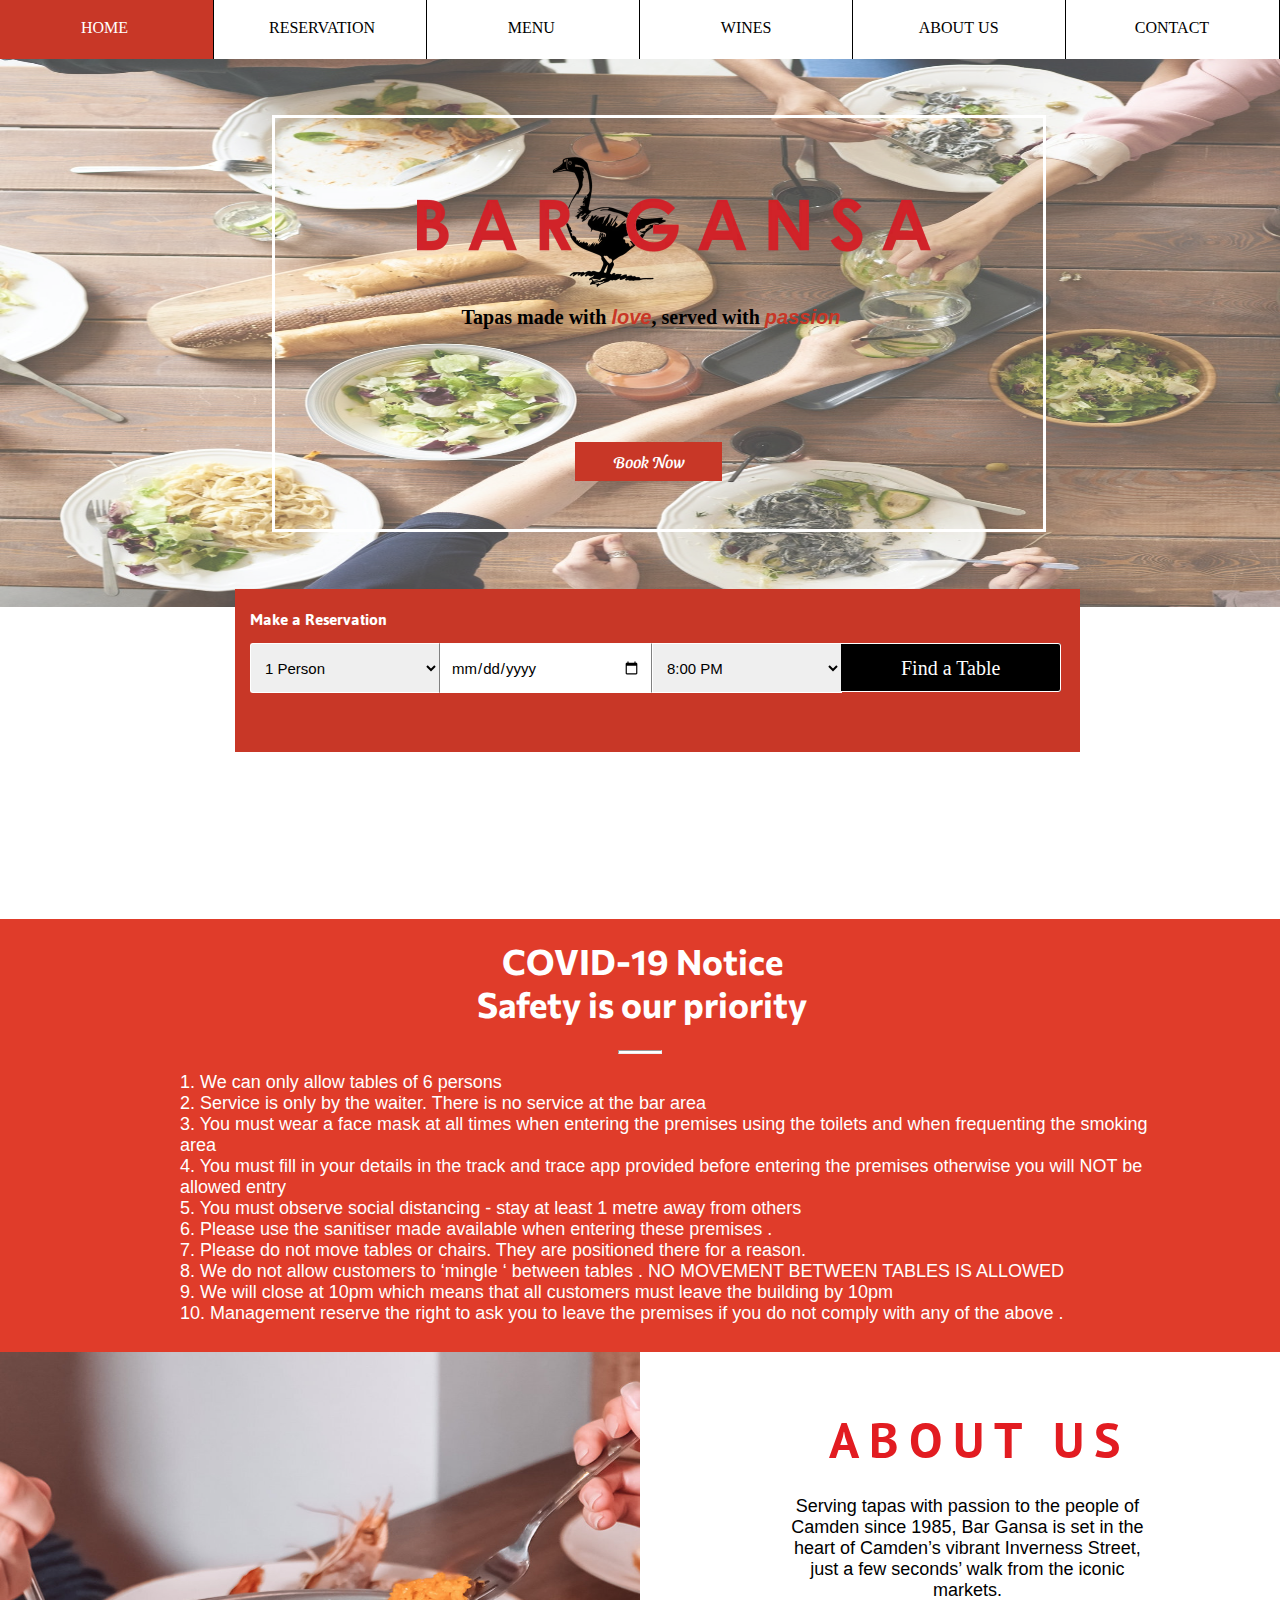
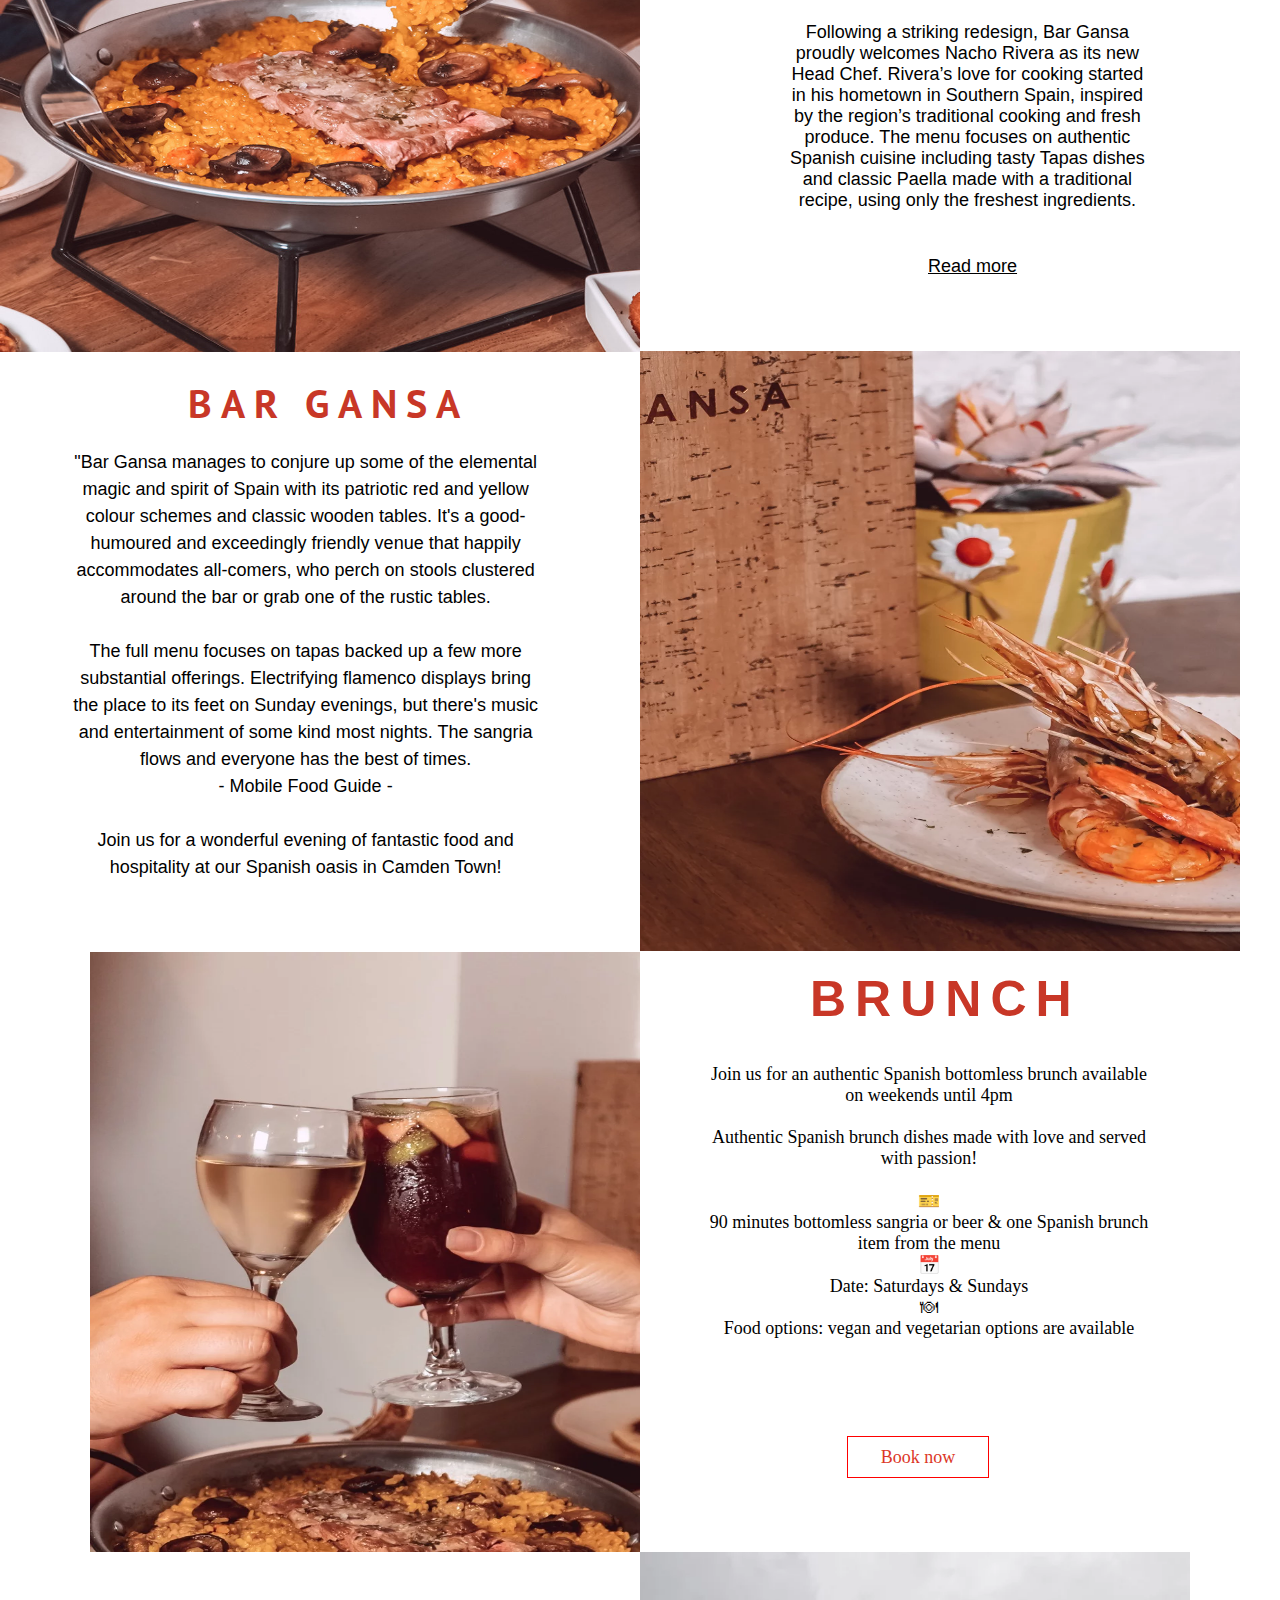
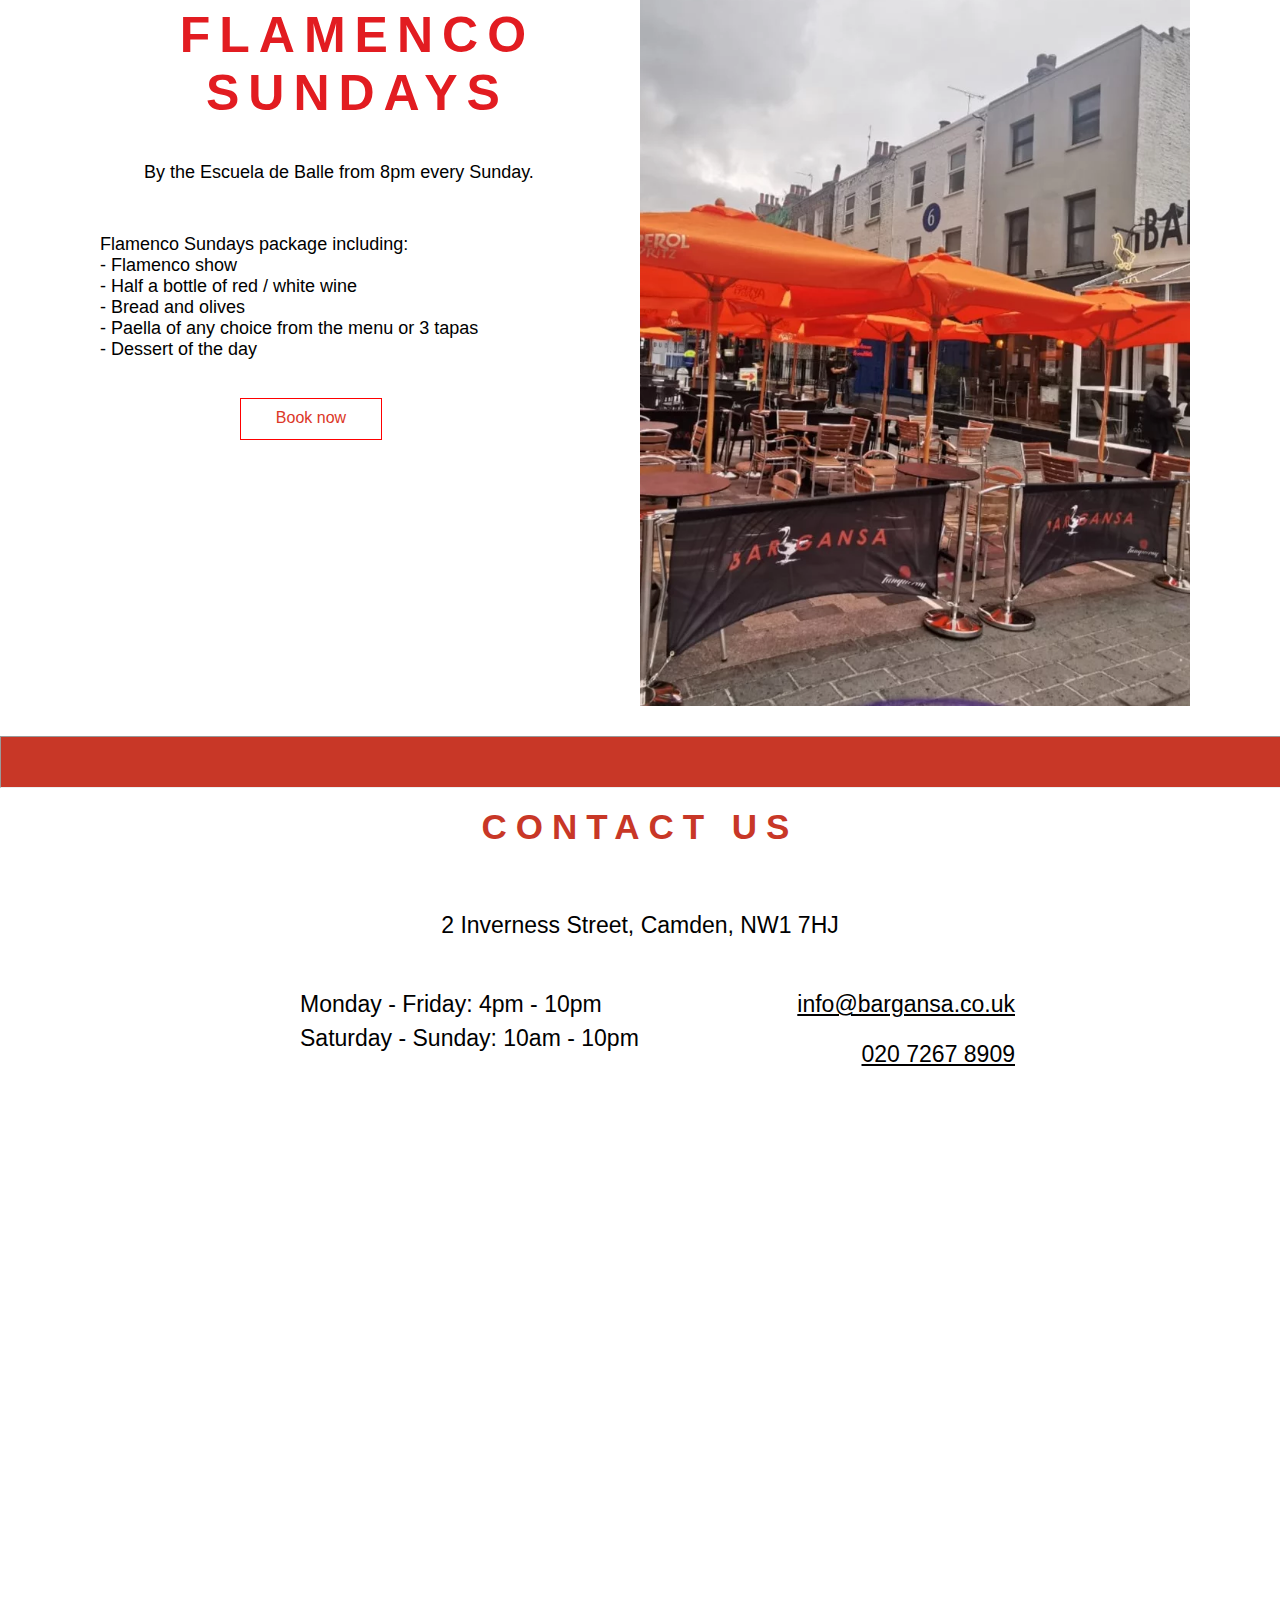
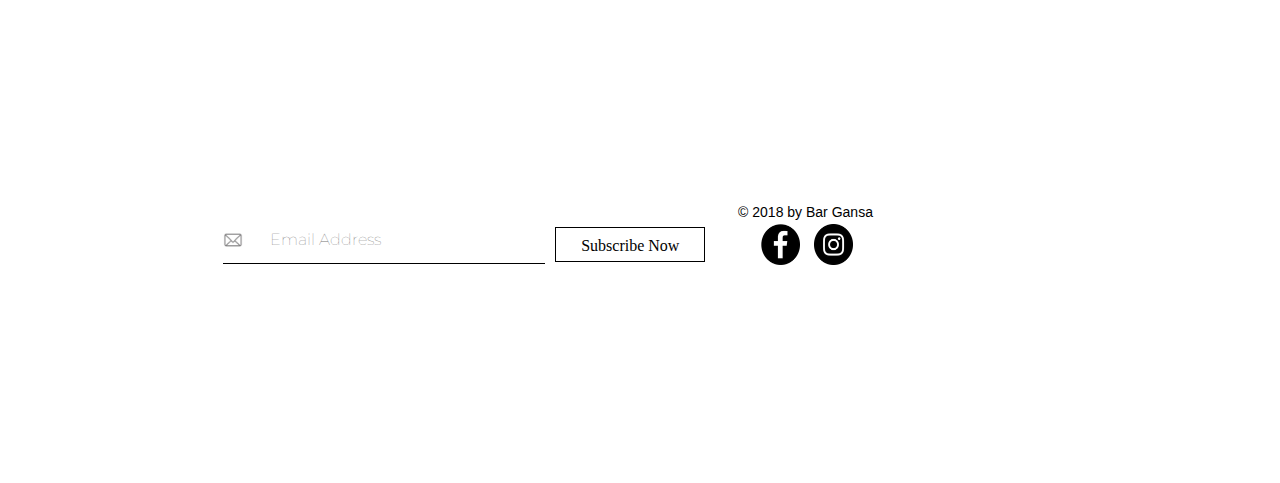
<file: index.html>
<!DOCTYPE html>
<html lang="en">
  <head>
    <meta charset="UTF-8" />
    <meta name="viewport" content="width=device-width, initial-scale=1.0" />
    <title>Bar Gansa | Tapas | Live Music | Flamenco | Camden Town</title>
    <link rel="stylesheet" href="/Resources/CSS/main.css" />
  </head>

  <body>
    <header>
      <div class="ham-background"></div>

      <div class="ham" id="ham">
        <!-- Line for hamburger icon. The other 2 lines will be created using ::before and ::after -->
        <div class="hide-desktop show-mobile ham1" id="ham1"></div>
      </div>

      <nav>
        <ul class="ul-mobile" id="ul">
          <li><a class="home hide-mobile" id="home" href="#">HOME</a></li>
          <li><a class="reservation" href="#reservation">RESERVATION</a></li>
          <li>
            <a class="menu" href="http://127.0.0.1:5500/menu.html">MENU</a>
          </li>
          <li>
            <a class="wines" href="http://127.0.0.1:5500/wines.html">WINES</a>
          </li>
          <li>
            <a class="about-us-top-menu" href="./about_us.html"
              >ABOUT<span class="us">US</span></a
            >
          </li>
          <li><a class="contact-li" href="#contact">CONTACT</a></li>
        </ul>
      </nav>

      <div class="border-text">
        <img
          class="show-mobile top-image"
          src="/Resources/Images/BG_Mobile.jpg"
          alt="Bar Gansa Restauran"
        />
        <div class="photo-text">
          <img
            class="bar-gansa-photo"
            src="/Resources/Images/bar_gansa.webp"
            alt="Bar Gansa Logo"
          />
          <p class="photo-p1">
            Tapas made with <em class="love">love</em>, served with
            <em class="passion">passion</em>
          </p>
          <a class="book-now" id="reservation" href="#reservation">Book Now</a>
          <!--The id="reservation" is added here to link the 'reservation' to the form.-->
        </div>
      </div>
    </header>

    <div class="overlay hide-mobile"></div>

    <main>
      <form action="./example.html" method="post">
        <div class="form-grid">
          <p class="form-title">Make a Reservation</p>
          <select
            class="dropbox person"
            id="reservation-box"
            name="Reservation"
          >
            <option value="1-person">1 Person</option>
            <option value="2-people">2 people</option>
            <option value="3-people">3 people</option>
            <option value="4-people">4 people</option>
            <option value="5-people">5 people</option>
            <option value="6-people">6 people</option>
            <option value="7-people">7 people</option>
            <option value="8-people">8 people</option>
            <option value="9-people">9 people</option>
            <option value="10-people">10 people</option>
            <option value="11-people">11 people</option>
            <option value="12-people">12 People</option>
            <option value="13-people">13 people</option>
            <option value="14-people">14 people</option>
            <option value="15-people">15 people</option>
            <option value="16-people">16 people</option>
            <option value="17-people">17 people</option>
            <option value="18-people">18 people</option>
            <option value="19-people">19 people</option>
            <option value="20-people">20 people</option>
            <option value="larger-party">Larger Party</option>
          </select>
          <input
            class="dropbox calender"
            type="date"
            id="reservation-date"
            name="res-date"
            min="2020-08-10"
          />
          <select class="dropbox time">
            <option value="8.00">8:00 PM</option>
            <option value="8.30">8:30 PM</option>
            <option value="9.00">9:00 PM</option>
            <option value="9.30">9:30 PM</option>
            <option value="10.00">10.00 PM</option>
            <option value="10.30">10.30 PM</option>
            <option value="11.00">11.00 PM</option>
            <option value="11.30">11.30 PM</option>
          </select>
          <a class="find-a-table" href="#">Find a Table</a>
        </div>
      </form>

      <div class="container-3">
        <div class="container-3-heading">
          <h3 class="container-3-scale covid-notice">COVID-19 Notice</h3>
          <h3 class="container-3-scale safety">Safety is our priority</h3>
        </div>
        <hr class="covid-hr" />
        <p class="container-3-scale container-3-p">
          1. We can only allow tables of 6 persons <br />
          2. Service is only by the waiter. There is no service at the bar area
          <br />
          3. You must wear a face mask at all times when entering the premises
          using the toilets and when frequenting the smoking area
          <br />
          4. You must fill in your details in the track and trace app provided
          before entering the premises otherwise you will NOT be allowed entry
          <br />
          5. You must observe social distancing - stay at least 1 metre away
          from others <br />
          6. Please use the sanitiser made available when entering these
          premises . <br />
          7. Please do not move tables or chairs. They are positioned there for
          a reason. <br />
          8. We do not allow customers to ‘mingle ‘ between tables . NO MOVEMENT
          BETWEEN TABLES IS ALLOWED <br />
          9. We will close at 10pm which means that all customers must leave the
          building by 10pm <br />
          10. Management reserve the right to ask you to leave the premises if
          you do not comply with any of the above . <br />
        </p>
      </div>

      <!-- <div> Not sure why this <div> is here. Will check later -->
      <!-- This will be the grid class -->
      <div class="grid-1">
        <img
          class="pic-1"
          src="/Resources/Images/Bar_Gansa_pic_1.jpg"
          alt="Bar Gansa Restaurant"
        />
        <div class="box a about-us">ABOUT US</div>
        <div class="box b about-us-p">
          Serving tapas with passion to the people of Camden since 1985, Bar
          Gansa is set in the heart of Camden’s vibrant Inverness Street, just a
          few seconds’ walk from the iconic markets. <br /><br />

          Following a striking redesign, Bar Gansa proudly welcomes Nacho Rivera
          as its new Head Chef. Rivera’s love for cooking started in his
          hometown in Southern Spain, inspired by the region’s traditional
          cooking and fresh produce. The menu focuses on authentic Spanish
          cuisine including tasty Tapas dishes and classic Paella made with a
          traditional recipe, using only the freshest ingredients.
        </div>

        <a
          class="box c about-us-link"
          href="http://127.0.0.1:5500/about_us.html"
          >Read more</a
        >
      </div>
      <br />

      <div class="grid-2">
        <img
          class="box d pic-2"
          src="/Resources/Images/Bar_Gansa_Pic_2.webp"
          alt="Bar Gansa Restaurant 2"
        />
        <h1 class="box e">BAR GANSA</h1>
        <p class="box f">
          "Bar Gansa manages to conjure up some of the elemental magic and
          spirit of Spain with its patriotic red and yellow colour schemes and
          classic wooden tables. It's a good-humoured and exceedingly friendly
          venue that happily accommodates all-comers, who perch on stools
          clustered around the bar or grab one of the rustic tables.
          <br /><br />
          The full menu focuses on tapas backed up a few more substantial
          offerings. Electrifying flamenco displays bring the place to its feet
          on Sunday evenings, but there's music and entertainment of some kind
          most nights. The sangria flows and everyone has the best of times.
          <br />
          - Mobile Food Guide -
          <br /><br />
          Join us for a wonderful evening of fantastic food and hospitality at
          our Spanish oasis in Camden Town!
        </p>
      </div>
      <div class="grid-3">
        <img
          class="box g pic-3"
          src="/Resources/Images/Bar_Gansa_Pic_3.webp"
          alt="BAR GANSA Restaurant 3"
        />
        <h1 class="box h">BRUNCH</h1>
        <p class="box i">
          Join us for an authentic Spanish bottomless brunch available on
          weekends until 4pm <br /><br />

          Authentic Spanish brunch dishes made with love and served with
          passion! <br />
          <br />
          🎫 <br />
          90 minutes bottomless sangria or beer & one Spanish brunch item from
          the menu <br />
          📅 <br />
          Date: Saturdays & Sundays <br />
          🍽 <br />
          Food options: vegan and vegetarian options are available
        </p>
        <br /><br />
        <a class="box j" href="#">Book now</a> <br />
      </div>

      <div class="grid-4">
        <img
          class="box k hide-mobile pic-4"
          src="/Resources/Images/Bar_Gansa_Pic_5.webp"
          alt="BAR GANSA Restaurant 4"
        />
        <h1 class="box l">FLAMENCO SUNDAYS</h1>
        <p class="box m">By the Escuela de Balle from 8pm every Sunday.</p>
        <br /><br />

        <p class="box n">
          Flamenco Sundays package including: <br />
          - Flamenco show <br />
          - Half a bottle of red / white wine <br />
          - Bread and olives <br />
          - Paella of any choice from the menu or 3 tapas <br />
          - Dessert of the day <br />
        </p>
        <a class="box o" href="#">Book now</a>
      </div>
      <!-- </div>
      </div> -->

      <hr id="contact" class="hr-2" />

      <div>
        <h1 class="contact-us contact">CONTACT US</h1>
        <br /><br />
        <h3 class="contact-us address">2 Inverness Street, Camden, NW1 7HJ</h3>
        <br /><br />
        <div class="opening-hours">
          <p style="margin-bottom: 7px">​Monday - Friday: 4pm - 10pm</p>
          <p style="margin-top: 7px">​​Saturday - Sunday: 10am - 10pm​</p>
        </div>
        <div class="contact-details">
          <p>info@bargansa.co.uk</p>
          <p>020 7267 8909</p>
          <br />
        </div>
      </div>

      <div class="overlay hide-mobile"></div>

      <iframe
        class="map"
        src="https://www.google.com/maps/embed?pb=!1m18!1m12!1m3!1d2481.5520133073496!2d-0.14601560355384144!3d51.53977611615692!2m3!1f0!2f0!3f0!3m2!1i1024!2i768!4f13.1!3m3!1m2!1s0x48761ae10a2de441%3A0x26c44dc02d158489!2sBar%20Gansa%20London!5e0!3m2!1sen!2suk!4v1603104886279!5m2!1sen!2suk"
        width="1000"
        height="450"
        style="border: 0"
        allowfullscreen=""
        aria-hidden="false"
        tabindex="0"
      ></iframe>
    </main>

    <footer>
      <label class="subscribe-now" for="subscribe"
        ><a href="#">Subscribe Now</a></label
      >
      <input
        id="subscribe"
        class="email"
        type="text"
        name="email-address"
        placeholder="Email Address"
      />

      <p class="register-mark">&copy; 2018 by Bar Gansa</p>
      <div class="social-media-container">
        <a href="#"
          ><img
            class="facebook-snapchat facebook"
            src="/Resources/Images/facebook_href.webp"
            alt="Bar Gansa Facebook"
        /></a>
        <a href="#"
          ><img
            class="facebook-snapchat"
            src="/Resources/Images/snapchat_href.webp"
            alt="Bar Gansa Twitter"
        /></a>
      </div>
    </footer>

    <!-- CDN for the jQuery API -->
    <script src="https://ajax.googleapis.com/ajax/libs/jquery/3.5.1/jquery.min.js"></script>
    <!--JavaScript code-->
    <script src="/Resources/JS/myscript.js"></script>
    <script src="/Resources/JS/myscript2.js"></script>
  </body>
</html>
</file>
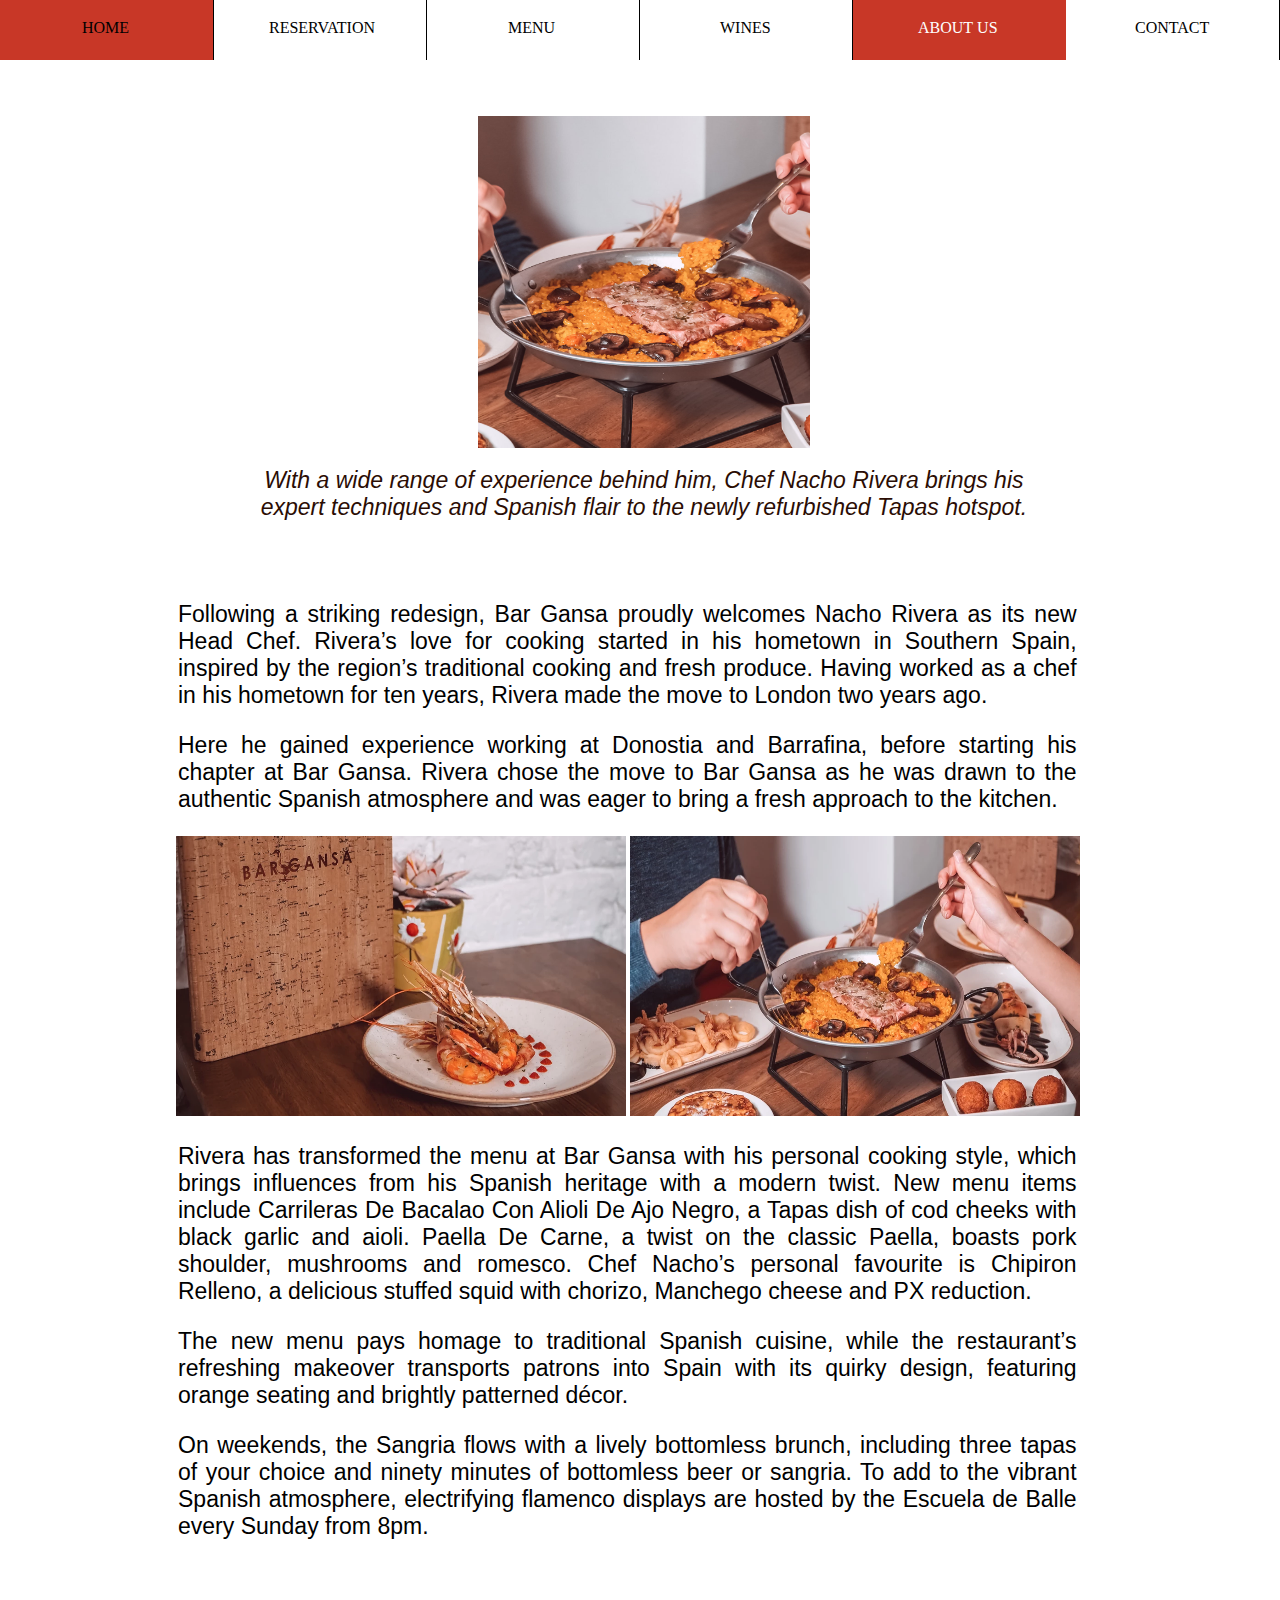
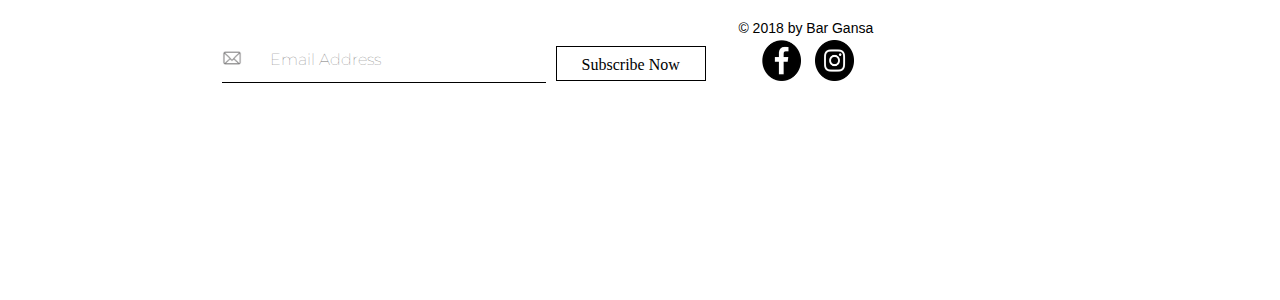
<file: about_us.html>
<!DOCTYPE html>
<html lang="en">
  <head>
    <meta charset="UTF-8" />
    <meta name="viewport" content="width=device-width, initial-scale=1.0" />
    <title>
      About Us | Bar Gansa | Tapas | Live Music | Flamenco | Camden Town
    </title>
    <link rel="stylesheet" href="/Resources/CSS/about_us.css" />
  </head>

  <body class="body">
    <header>
      <div class="ham-background"></div>

      <div class="ham" id="ham">
        <!-- Line for hamburger icon. The other 2 lines will be created using ::before and ::after -->
        <div class="hide-desktop show-mobile ham1" id="ham1"></div>
      </div>

      <nav>
        <ul class="ul-mobile">
          <li>
            <a class="li-text home" href="./index.html">HOME</a>
          </li>
          <li>
            <a
              class="li-text reservation"
              href="http://127.0.0.1:5500/index.html#reservation"
              >RESERVATION</a
            >
          </li>
          <li>
            <a class="li-text top-menu" href="http://127.0.0.1:5500/menu.html"
              >MENU</a
            >
          </li>
          <li>
            <a class="li-text wines" href="http://127.0.0.1:5500/wines.html"
              >WINES</a
            >
          </li>
          <li>
            <a class="li-text hide-mobile about-us" id="about-us" href="#"
              >ABOUT<span class="us">US</span></a
            >
          </li>
          <li>
            <a
              class="li-text contact"
              href="http://127.0.0.1:5500/index.html#contact"
              >CONTACT</a
            >
          </li>
        </ul>
      </nav>

      <figure>
        <img
          class="image-1"
          src="/Resources/Images/Bar_Gansa_pic_1.jpg"
          alt="Bar Gansa Restaurant"
        />
        <figcaption>
          <em
            >With a wide range of experience behind him, Chef Nacho Rivera
            brings his expert techniques and Spanish flair to the newly
            refurbished Tapas hotspot.</em
          >
        </figcaption>
      </figure>
    </header>

    <div class="overlay hide-mobile"></div>

    <main>
      <p class="paragraph-1">
        Following a striking redesign, Bar Gansa proudly welcomes Nacho Rivera
        as its new Head Chef. Rivera’s love for cooking started in his hometown
        in Southern Spain, inspired by the region’s traditional cooking and
        fresh produce. Having worked as a chef in his hometown for ten years,
        Rivera made the move to London two years ago.
      </p>

      <p>
        Here he gained experience working at Donostia and Barrafina, before
        starting his chapter at Bar Gansa. Rivera chose the move to Bar Gansa as
        he was drawn to the authentic Spanish atmosphere and was eager to bring
        a fresh approach to the kitchen.
      </p>

      <figure class="fig-grid">
        <img
          class="about_us_pic"
          src="/Resources/Images/about_us_pic_1.webp"
          alt="About Us Bar Gansa 1"
        />
        <img
          class="about_us_pic about-us-pic-2"
          src="/Resources/Images/about_us_pic_2.webp"
          alt="About Us Bar Gansa 2"
        />
      </figure>

      <p>
        Rivera has transformed the menu at Bar Gansa with his personal cooking
        style, which brings influences from his Spanish heritage with a modern
        twist. New menu items include Carrileras De Bacalao Con Alioli De Ajo
        Negro, a Tapas dish of cod cheeks with black garlic and aioli. Paella De
        Carne, a twist on the classic Paella, boasts pork shoulder, mushrooms
        and romesco. Chef Nacho’s personal favourite is Chipiron Relleno, a
        delicious stuffed squid with chorizo, Manchego cheese and PX reduction.
      </p>

      <p>
        The new menu pays homage to traditional Spanish cuisine, while the
        restaurant’s refreshing makeover transports patrons into Spain with its
        quirky design, featuring orange seating and brightly patterned décor.
      </p>

      <p>
        On weekends, the Sangria flows with a lively bottomless brunch,
        including three tapas of your choice and ninety minutes of bottomless
        beer or sangria. To add to the vibrant Spanish atmosphere, electrifying
        flamenco displays are hosted by the Escuela de Balle every Sunday from
        8pm.
      </p>
    </main>

    <footer>
      <label class="subscribe-now" for="subscribe"
        ><a href="#" class="subscribe-now-font-size">Subscribe Now</a></label
      >
      <input
        id="subscribe"
        class="email"
        type="text"
        name="email-address"
        placeholder="Email Address"
      />

      <p class="register-mark">&copy; 2018 by Bar Gansa</p>
      <div class="social-media-container">
        <a href="#"
          ><img
            class="facebook-snapchat facebook"
            src="/Resources/Images/facebook_href.webp"
            alt="Bar Gansa Facebook"
        /></a>

        <a href="#"
          ><img
            class="facebook-snapchat"
            src="/Resources/Images/snapchat_href.webp"
            alt="Bar Gansa Snapchat"
        /></a>
      </div>
    </footer>

    <!-- CDN for the jQuery API -->
    <script src="https://ajax.googleapis.com/ajax/libs/jquery/3.5.1/jquery.min.js"></script>
    <!--Javascript code-->
    <script src="/Resources/JS/myscript.js"></script>
    <script src="/Resources/JS/myscript3.js"></script>
  </body>
</html>
</file>
<file: Resources/CSS/main.css>
@import url("https://fonts.googleapis.com/css2?family=PT+Sans:wght@700&display=swap");
@import url("https://fonts.googleapis.com/css2?family=Sansita+Swashed:wght@300&display=swap"); /*used in '.book-now'*/
@import url("https://fonts.googleapis.com/css2?family=Jaldi&display=swap"); /*Used in '.form-title'*/
@import url("https://fonts.googleapis.com/css2?family=Commissioner:wght@300&display=swap"); /* Font: Commissioner - for '.container-3-heading */
@import url("https://fonts.googleapis.com/css2?family=Hachi+Maru+Pop&display=swap"); /* Used as a font for the 'exit-button' class in the mobile version */
@import url("https://fonts.googleapis.com/css2?family=Montserrat:wght@300&display=swap"); /* Used in the '.email' class */
@import url("https://fonts.googleapis.com/css2?family=Oswald:wght@200;300;500&display=swap"); /* Used in '.register-mark' */

/* 1293 x 990 */
body {
  margin: 0;
}

/* Allow for smooth scrolling for all the elements */
* {
  scroll-behavior: smooth;
}

a {
  text-decoration: none;
  color: black;
}

/*---Top Menu---*/

/* Hides the 'ham' picture for the dropdown menu */
.hide-desktop {
  display: none;
}

/*Menu at the very top*/
ul {
  list-style-type: none; /* Eliminates the bullet points inside ul */
  display: grid;
  grid-template-columns: 214px 213px 213px 213px 213px 214px; /* Automatically creates 1 row with 7 columns */
  position: relative;
  right: 40px;
  margin-top: 0;
  background-color: white;
  position: fixed;
  z-index: 1;
}

/*Idividual elements of the menu*/
li {
  background-color: white; /* Fills the background of the 'Contact' tab */
  position: relative;
  left: 40px;
  border-right: 1px solid black;
  text-align: center;
  height: 40px;
  padding: 19px 50px 0 50px;
  transition: background-color 0.5s; /*Transition for the li:hover class*/
}

li:hover {
  background-color: #c83727;
}

/* Changes the colour of the text in the top menu to white when mouse is hovered over it */
nav ul li a:hover {
  color: white;
}

/* CONTAINER TO EXTEND BORDER OF TEXT IN MENU */
.home {
  padding: 21px 85px 22px 83px;
  position: relative;
  right: 52px;
  background-color: #c83727;
  color: #fff;
  transition: 0.5s;
}

/*Class gets removed when user has scrolled from 0px - 510px. So the colours will be specified in the '.home' class */
.home.transition-1 {
  background-color: #fff;
  color: black;
  /* background-color: #c83727;
  color: #fff; */
}

.reservation {
  padding: 21px 52px 22px 55px;
  margin-left: -50px;
  transition: 0.5s;
}

/*adds 'transition-1' to '.reservation' class after scrolling past 406px*/
.reservation.transition-1 {
  background-color: #c83727;
  color: #fff;
}

.menu {
  padding: 21px 85px 22px 82px;
  margin-left: -3.2em;
}

.wines {
  padding: 21px 85px 22px 82px;
  margin-left: -3.2em;
}

.us {
  margin-left: 4.2px;
}

.about-us-top-menu {
  padding: 21px 67px 22px 67px;
  margin-left: -3.2em;
}

.contact-li {
  padding: 21px 70px 23px 70px;
  margin-left: -3.2em;
  border-right: none;
  transition: 0.5s;
}

.contact-li.transition-1 {
  background-color: #c83727;
  color: #fff;
}
/* END CONTAINER TO EXTEND BORDER OF TEXT IN MENU */

/*---SECTION FOR HTML STOCK PHOTO---*/
/* Main image of the page */
.top-image {
  opacity: 0.7;
  margin-top: -21px;
  width: 100%;
  height: 100%;
}

.photo-text {
  /*NOTE: When creating a white border for this element, the border of the main photo (.a) was being skewed*/
  border: 3px solid #ffffff;
  width: 60%;
  height: 75%;
  text-align: center;
  position: relative;
  left: 17em;
  bottom: 31em;
  transition: all 0.4s ease 0s; /*Transitions the property of the border and its child content.*/
}

/* Increases size of the border and all the text within it by a scale of 1.1 */
.photo-text:hover {
  transform: scale(1.1);
}

/* Adjusts the height of the white border of the HTML Stock photo */
.border-text {
  height: 548px;
  position: relative;
  top: 5em;
}

/* Bar Gansa image with the duck located inside the white borders of the main image. */
.bar-gansa-photo {
  width: 514px;
  height: 150px;
  position: relative;
  top: 20px;
  left: 90px;
}

/* Tapas made with love, served with passion */
.photo-p1 {
  text-align: center;
  width: 50%;
  position: absolute;
  bottom: 180px;
  right: 200px;
  font-weight: bold;
  font-size: 20px;
}

/* Changes the word 'love'*/
.love {
  color: #c83727;
  font-family: Arial, Helvetica, sans-serif;
}

/* container for the word 'passion'*/
.passion {
  color: #c83727;
  font-family: Arial, Helvetica, sans-serif;
}

.book-now {
  text-decoration: none;
  font-family: "Sansita Swashed";
  background-color: #c83727;
  color: white;
  padding: 10px 38px;
  position: relative;
  top: 200px;
  right: 270px;
}

/*---------------Form---------------*/
form {
  width: 66%;
  height: 125px;
  background-color: #c83727;
  padding-bottom: 38px;
  position: relative;
  left: 235px;
  top: 23px;
  font-size: 0; /* Removes the white-spaces between the boxes */
}

/* Make a reservation */
.form-title {
  font-size: 18px; /* The 'font-size' in '.form' made the form title non-existant */
  font-weight: bold;
  color: white;
  font-family: "Jaldi";
  padding-left: 15px;
  position: relative;
  top: 15px;
}

/* Property for all the 3 boxes */
.dropbox {
  font-size: 16px;
  font-family: Arial, Helvetica, sans-serif;
  position: relative;
  left: 15px;
  top: 5px;
  width: 190px;
  height: 50px;
}

/* Dropbox for booking the number of people */
.person {
  padding-left: 10px;
  border: 1px solid white;
  border-right: 1px solid grey;
  font-size: 15px;
  border-top-left-radius: 3px;
  border-bottom-left-radius: 3px;
}

/* Dropbox for the calender to book a date */
.calender {
  padding-left: 10px;
  padding-right: 10px;
  font-size: 15px;
  border: 1px solid white;
  border-right: 1px solid grey;
  height: 48px;
  position: relative;
  bottom: 18px;
}

/* Dropbox for booking a time */
.time {
  padding-left: 10px;
  font-size: 15px;
  border: 1px solid white;
}

.find-a-table {
  font-size: 20px;
  text-decoration: none;
  background-color: black;
  color: white;
  border: 1px solid white;
  border-left: none;
  padding: 12.5px 60px;
  position: relative;
  left: 14px;
  top: 6px;
  border-top-right-radius: 3px;
  border-bottom-right-radius: 3px;
}
/*---END OF FORM---*/

/*-----Covid-19 Instruction-----*/
.container-3 {
  background-color: #e03c2a;
  font-size: 30px;
  font-family: Arial, Helvetica, sans-serif;
  color: white;
  padding-bottom: 10px;
  margin-top: 190px;
  width: 100%;
}

/* 'Covid-19 Notice' and 'Safety is our Priority' headings */
.container-3-heading {
  width: 30%;
  text-align: center;
  font-family: Commissioner;
  position: relative;
  left: 450px;
}

/* Covid 19 Notice */
.covid-notice {
  padding-top: 20px;
  margin-bottom: 0;
}

/* Safety is our priority */
.safety {
  margin-top: 0;
  margin-bottom: 25px;
}

hr {
  background-color: white;
  width: 42px;
  height: 2px;
}

/* The Covid-19 1-10 paragraphs */
.container-3-p {
  width: 78%;
  font-size: 18px;
  font-family: Arial, Helvetica, sans-serif;
  position: relative;
  left: 10em;
}
/*-----END OF COVID 19 INSTRUCTION-----*/

/*-----Grid Classes-----*/

/* Grid 1 */
.grid-1 {
  display: grid;
  grid-template-columns: 50% 50%;
}

.pic-1 {
  /* width: 37em; */
  /* height: 38em; */
  width: 640px;
  height: 600px;
}

/* ABOUT US */
.a {
  grid-area: 1 / 2 / 2 / 3;
  font-size: 50px;
  font-weight: bold;
  letter-spacing: 10px;
  padding-top: 20px;
  color: #e21c21;
  text-align: center;
  font-family: "PT Sans";
  position: relative;
  left: 140px;
  top: 35px;
  /* border: 1px solid red; */
  width: 400px;
  height: 80px;
}

/*-About Us paragraph-*/
.b {
  grid-area: 1 / 2 / 2 / 3;
  font-size: 18px;
  text-align: center;
  font-family: Arial, Helvetica, sans-serif;
  height: 70%;
  width: 57%;
  position: relative;
  top: 8em;
  left: 145px;
}

/* Read More */
.c {
  text-decoration: underline;
  grid-area: 1 / 2 / 2 / 3;
  color: black;
  width: 90px;
  height: 20px;
  font-size: 18px;
  font-family: Arial, Helvetica, sans-serif;
  position: relative;
  top: 28em;
  left: 16em;
}

/* Grid 2 */
.grid-2 {
  display: grid;
  grid-template-columns: 50% 50%;
  margin-top: -20px;
}

/*Image 2*/
.pic-2 {
  grid-area: 2 / 2 / 3 / 3;
  width: 600px;
  height: 600px;
  position: relative;
  right: 0em;
  top: 1px;
}

/* 'Bar Gansa' title */
.e {
  grid-area: 2 / 1 / 3 / 2;
  height: 6%;
  width: 87%;
  text-align: center;
  font-size: 40px;
  font-family: "PT Sans";
  letter-spacing: 9px;
  color: #c83727;
  position: relative;
  left: 50px;
  margin-bottom: 0;
}

/* 'Bar Gansa' paragraph */
.f {
  margin-top: 0;
  grid-area: 2 / 1 / 3 / 2;
  text-align: center;
  font-size: 18px;
  line-height: 1.5em;
  font-family: Arial, Helvetica, sans-serif;
  height: 73%;
  width: 73%;
  position: relative;
  left: 4em;
  top: 5.5em;
}

/* Grid 3 */
.grid-3 {
  display: grid;
  grid-template-columns: 50% 50%;
  margin-bottom: 0;
}

/* Image: Pic 3 */
.pic-3 {
  grid-area: 3 / 1 / 4 / 2;
  position: relative;
  bottom: 34px;
  left: 90px;
  width: 550px;
  height: 600px;
}

/* 'Brunch' title */
.h {
  grid-area: 3 / 2 / 4 / 3;
  height: 7.5%;
  width: 43%;
  position: relative;
  left: 3.4em;
  bottom: 50px;
  font-size: 50px;
  font-weight: bold;
  font-family: Arial, Helvetica, sans-serif;
  letter-spacing: 9px;
  color: #c83727;
}

/* 'Brunch' paragraph*/
.i {
  grid-area: 3 / 2 / 4 / 3;
  font-size: 18px;
  text-align: center;
  height: 80%;
  width: 70%;
  position: relative;
  left: 65px;
  top: 60px;
}

/* Book now */
.j {
  grid-area: 3 / 2 / 4 / 3;
  color: #dc3727;
  text-align: center;
  font-size: 18px;
  text-decoration: none;
  border: 1px solid red;
  height: 20px;
  width: 80px;
  position: relative;
  left: 11.5em;
  top: 25em;
  padding: 10px 30px;
  transition: background-color 0.5s;
}

.j:hover {
  background-color: #c83727;
  color: white;
}

/*Grid 4*/
.grid-4 {
  display: grid;
  grid-template-columns: 50% 50%;
  margin-bottom: 0;
  position: relative;
  bottom: 2.48em;
}

/* Image: Pic 4 */
.pic-4 {
  grid-area: 4 / 2 / 5 / 3;
  position: relative;
  bottom: 1.92em;
  width: 550px;
}

/* 'Flamenco Sundays' title */
.l {
  grid-area: 4 / 1 / 5 / 2;
  font-size: 50px;
  font-family: Arial, Helvetica, sans-serif;
  letter-spacing: 9px;
  color: #e21c21;
  width: 57%;
  height: 110px;
  text-align: center;
  position: relative;
  left: 3.5em;
  bottom: 10px;
}

/* By the Escuela de Balle from 8pm every Sunday. */
.m {
  grid-area: 4 / 1 / 5 / 2;
  font-size: 18px;
  font-family: Arial, Helvetica, sans-serif;
  height: 30px;
  width: 65%;
  position: relative;
  left: 8em;
  top: 9em;
}

/*Grid 4 paragraph 2*/
.n {
  grid-area: 4 / 1 / 5 / 2;
  margin-left: 0;
  font-size: 18px;
  font-family: Arial, Helvetica, sans-serif;
  height: 125px;
  width: 60%;
  position: relative;
  top: 13em;
  left: 100px;
}

/* Book now */
.o {
  grid-area: 4 / 1 / 5 / 2;
  text-decoration: none;
  text-align: center;
  color: #dc3727;
  font-family: Arial, Helvetica, sans-serif;
  border: 1px solid red;
  height: 20px;
  width: 80px;
  padding: 10px 30px;
  position: relative;
  left: 15em;
  top: 26em;
  transition: background-color 0.5s;
}

.o:hover {
  background-color: #c83727;
  color: white;
}

.hr-2 {
  background-color: #c83727;
  width: 100%;
  height: 50px;
  position: relative;
  bottom: 3em;
}

/* Container for classes 'Contact Us' and the 'address' */
.contact-us {
  text-align: center;
}

/* Container for only 'Contact Us' */
.contact {
  color: #c83727;
  letter-spacing: 9px;
  font-size: 35px;
  font-family: Arial, Helvetica, sans-serif;
  position: relative;
  bottom: 1.5em;
}

.address {
  position: relative;
  bottom: 70px;
  font-size: 23px;
  font-family: Arial, Helvetica, sans-serif;
  font-weight: 100;
}

.opening-hours {
  font-size: 23px;
  font-family: Arial, Helvetica, sans-serif;
  font-weight: 100;
  width: 27%;
  position: relative;
  left: 300px;
  bottom: 100px;
}

.contact-details {
  text-decoration: underline;
  font-size: 23px;
  font-family: Arial, Helvetica, sans-serif;
  font-weight: 100;
  text-align: right;
  width: 20%;
  position: relative;
  left: 33em;
  bottom: 8em;
}

/* Google Map */
.map {
  width: 90%;
  height: 40em;
  position: relative;
  bottom: 11em;
  left: 4em;
}

/*-----Footer-----*/
.footer-form {
  background-color: white; /* As <form> is already set to a background colour, the footer form is set to white */
}

/* Container for the <input> field */
.email {
  border: 0;
  border-bottom: 1px solid black;
  width: 21.5%;
  height: 25px;
  font-size: 16px;
  font-family: "Montserrat";
  font-weight: 100;
  padding: 11px 0 10.9px 47.5px;
  position: relative;
  bottom: 130px;
  left: 68.5px;
  background-image: url(/Resources/Images/Email-icon.png); /*Email icon*/
  background-repeat: no-repeat;
  background-position: center left;
  background-size: 20px 20px;
}

/*'Email Address' inside <input> tag*/
::placeholder {
  font-family: "Montserrat";
  font-size: 16px;
}

.subscribe-now {
  position: relative;
  left: 34.7em;
  bottom: 7.75em;
  font-size: 16px;
  border: 1px solid black;
  padding: 9px 25px 7px 25px;
}

/* (c) 2018 Bar Gansa */
.register-mark {
  font-family: "Oswald:wght@200", sans-serif;
  font-size: 14px;
  font-weight: 400;
  position: relative;
  bottom: 14.6em;
  left: 52.72em;
  width: 11%;
}

.facebook {
  padding-right: 10px;
}

/* Contains both the facebook and snapchat logos */
.facebook-snapchat {
  width: 39px;
  height: 41px;
}

/*Div container for facebook and snapchat icons*/
.social-media-container {
  width: 8%;
  position: relative;
  bottom: 13.4em;
  left: 47.55em;
}

/*-----ONLY MOZILLA FIREFOX STYLING-----*/
@-moz-document url-prefix() {
  /* Date dropbox for 'Make a Reservation' form */
  .calender {
    height: 46px;
  }

  /* 'Find a Table' dropbox for 'Make a Reservation' form */
  .find-a-table {
    padding: 14px 60px;
    top: 4.5px;
  }

  /* Image: Pic 3. */
  .g {
    margin-top: 35px;
  }

  /* Image: Pic 4. */
  .k {
    height: 35em;
    margin-top: 36.2px;
  }

  /* 'Brunch' */
  .h {
    margin-top: 70px;
    margin-left: 15px;
  }

  /* 'Brunch' paragraph */
  .i {
    margin-top: 55px;
    margin-left: 16px;
  }

  /* 'Book Now' */
  .j {
    margin-top: 35px;
    margin-left: 35px;
  }

  /* 'Flemenco Sundays' title */
  .l {
    margin-top: 1.3em;
  }

  .pic-4 {
    height: 700px;
  }

  /* 'Flemenco Sundays' paragraph */
  .m {
    margin-top: 2.5em;
  }
}
/*-----END OF MOZILLA FIREFOX STYLING-----*/

/*----------IPAD RESOLUTION(768 x 1024)---------------*/
@media only screen and (max-width: 768px) and (min-width: 376px) {
  .hide-ipad {
    display: none;
  }

  ul {
    /* grid-template-columns: 165px 165px 165px 168px 168px 205px; */
    grid-template-columns: 171px 173px 173px 176px 176px 176px;
    /* margin-right: 0.1em; */
  }

  /* CONTAINER TO EXTEND BORDER OF TEXT IN MENU */
  .home {
    padding: 1.3em 4.5em 1.4em 4.5em;
    margin-left: -1.2em;
  }

  .reservation {
    padding: 1.3em 2.3em 1.4em 2.2em;
  }

  .menu {
    padding: 1.3em 3.9em 1.4em 4em;
    margin-left: -3.2em;
  }

  .wines {
    padding: 1.3em 3.9em 1.4em 4em;
    margin-left: -3.2em;
  }

  .about-us-top-menu {
    padding: 1.3em 3.25em 1.4em 2.8em;
    margin-left: -3.2em;
  }

  .contact-li {
    padding: 1.3em 3.2em 1.4em 3.1em;
    margin-left: -3.1em;
  }
  /* END CONTAINER TO EXTEND BORDER OF TEXT IN MENU */

  /*Top image*/
  .top-image {
    height: 32em;
    width: 66.2em;
  }

  /* Alters the white border within the main image */
  .photo-text {
    width: 54em;
    margin-left: -11em;
  }

  /* Disables the option of the white border and the text within it to increase in scale. */
  .photo-text:hover {
    transform: scale(1);
  }

  form {
    width: 112%;
    margin-left: -17%;
    margin-top: -5%;
  }

  /*-----COVID CONTAINER-----*/
  /* Covid 19 Instructions */
  .container-3 {
    width: 35.29em;
  }

  /* Contains the 'covid-notice' and 'safety' classes */
  .container-3-heading {
    width: 12em;
    margin-left: -4.5em;
  }

  /* Covid 19 Instructions numbered 1-10 */
  .container-3-p {
    margin-left: -9em;
    width: 50em;
  }

  /*Has the elements 'Covid-19 Notice' and 'Safety is out priority'*/
  .container-3-heading {
    left: 16em;
  }
  /*-----END COVID CONTAINER-----*/

  .pic-1 {
    width: 34.9em;
    height: 38em;
  }

  /* 'About Us' title */
  .about-us {
    margin-left: 2.7em;
    height: 2em;
    width: 7em;
  }

  /* Serving tapas with passion to the people of Camden... */
  .about-us-p {
    width: 20em;
    margin-top: -0.5em;
    margin-left: 6.7em;
  }

  /* Read More */
  .about-us-link {
    margin-left: 6.5em;
    margin-top: -1.7em;
  }

  /* Pic 2 */
  .pic-2 {
    width: 31.26em;
    height: 38em;
    margin-left: 10.9em;
    margin-top: -0.1em;
  }

  /*'Bar Gansa' title*/
  .e {
    left: 125px;
  }

  /* Paragraph underneath 'Bar Gansa' title */
  .f {
    width: 26em;
    left: 2.5em;
  }

  /* Pic 3 */
  .pic-3 {
    width: 34.85em;
    height: 38em;
    margin-left: -5.62em;
    margin-top: -0.05em;
  }

  /* 'Brunch' title */
  .h {
    margin-left: 2.5em;
    margin-top: 0.8em;
  }

  /* 'Brunch' paragraph: Join us for an authentic Spanish... */
  .i {
    width: 22em;
    margin-left: 8.4em;
  }

  /* Book Now */
  .j {
    margin-left: 7.5em;
  }

  /* Image: Pic 4 */
  .pic-4 {
    width: 31.26em;
    height: 38em;
    margin-left: 10.9em;
    margin-top: 0em;
  }

  /* 'Flemnco Sundays' title */
  .l {
    width: 7em;
    margin-left: -1.4em;
    margin-top: 0.8em;
  }

  /* 'Flemnco Sundays' paragraph: By the Escuela de Balle from 8pm every Sunday. */
  .m {
    width: 22em;
    margin-left: -3.7em;
  }

  /* 
  Flamenco Sundays package including: ... */
  .n {
    width: 22em;
    margin-left: -4.8em;
  }

  /*Book Now*/
  .o {
    margin-left: -2em; /* Why does 'margin-right' not work. Be it if the values are negative or positive */
    margin-top: 1em;
  }

  .hr-2 {
    width: 66.1em;
    margin-left: 0em;
  }

  /*-----'Contact Us' Container-----*/
  /* Contact Us */
  .contact {
    margin-left: 9em;
  }

  /* Address */
  .address {
    margin-left: 12.5em;
  }

  .opening-hours {
    width: 15em;
    margin-left: -4.5em;
  }

  .contact-details {
    width: 10em;
    margin-left: -3.5em;
    margin-top: -0.1em;
  }
  /*---END 'Contact Us' CONTAINER */

  /* Google Maps */
  .map {
    width: 59em;
    margin-left: -0.5em;
    left: 4.2em;
  }

  /*-----Footer-----*/
  footer {
    /* background-color: cyan; */
    width: 62.1em;
    height: 20em;
    margin-top: -8em;
  }

  .email {
    width: 18em;
    border-bottom-width: 1.5px;
    position: relative;
    top: 5.3em;
    left: -3.92em;
    background-size: 1.35em 1.35em;
    padding: 0.5em 0em 0.7em 3.6em;
    background-position: left center;
  }

  /*The 'Email Address' text inside the input tag*/
  ::placeholder {
    font-size: 16.5px;
    font-weight: 600;
  }

  .subscribe-now {
    font-size: 18px;
    font-weight: bold;
    position: relative;
    top: 4.9em;
    left: 25.3em;
    padding: 0.5em 1.1em 0.5em 1.1em;
  }

  /* This element is used to create a small gap between the facebook and snapchat icons. */
  .facebook {
    padding-right: 0.45em;
  }

  /*Set width and height for facebook & snapchat icons*/
  .facebook-snapchat {
    height: 2.7em;
    width: 2.7em;
  }

  .social-media-container {
    width: 7em;
    position: relative;
    top: -0.6em;
    left: 43.3em;
  }

  /* 2018 by Bar Gansa */
  .register-mark {
    font-size: 16px;
    width: 10em;
    position: relative;
    top: 0.05em;
    left: 41.5em;
    /* margin-top: -2em; */ /* When using 'margin-top' or 'margin-bottom' the social media icons as well as the register mark are moving
                            together. But when using 'margin-left', only the register mark moves. WHY??!!! */
  }

  @-moz-document url-prefix() {
    /* 'Brunch' title */
    .h {
      margin-top: 1.5em;
    }

    /*Picture 3. To the left of 'Brunch'*/
    .pic-3 {
      margin-top: 2.2em;
      margin-left: -5.57em;
    }

    /* Image: Pic 4 */
    .pic-4 {
      margin-top: 2.3em;
    }

    /* 'Flemnco Sundays' title */
    .l {
      margin-top: 1.3em;
    }
  }
}

/*----------IPHONE X RESOLUTION----------*/
@media only screen and (max-width: 375px) {
  main {
    position: relative;
    top: 1000px;
  }

  body.transition-1 {
    overflow: hidden;
  }

  .hide-mobile {
    display: none;
  }

  .show-mobile {
    display: block;
  }

  /*shadow behind the menu when the hamburger icon is clicked on.*/
  .overlay {
    position: absolute;
    top: -96.8em;
    left: 0;
    width: 82em;
    height: 1275em;
    background-color: rgba(0, 0, 0, 0.3);
    z-index: 9;
  }

  li,
  li:hover {
    all: revert; /* reverts all the properties set in the inital 'li' tag to default. */
    margin-left: 5em;
  }

  ul {
    grid-template-columns: 1fr;
    background-color: #dc3727;
    height: 100%; /* Determins height of the background container */
    width: 80%; /* Determines width of the background container */
    padding-top: 21.8em; /* Groups the anchor tags together and adds padding to the top of the element. */
    margin-right: -2.6em;
    margin-top: -5em;
    z-index: 10;
    transform: translateX(100%);
    opacity: 0;
    transition: all 0.5s;
    display: block;
  }

  /*Transition properties for the ul icon*/
  .menu-transition {
    transform: translateX(0%);
    opacity: 1;
  }

  li a {
    font-family: "Montserrat";
    color: white;
    font-size: 65px;
    display: block;
    width: 88%;
    /* outline: 2px solid white; */
  }

  .reservation,
  .menu,
  .about-us-top-menu,
  .wines,
  .contact-li {
    padding: 0 0 2.05em 0; /*Sets the padding of the elements within their borders.*/
    margin: 0.25em 0 0 0.75em; /* Moves the anchor tags top & right */
  }

  /* The 'US' in 'ABOUT US'. I added the word 'US' inside a <span> tag as when expanding the borders of the 'ABOUT US' element initially, the borders
  were becoming skewed. To solve the problem I had to wrap the 'US' inside a <span> element. */
  .us {
    margin-left: 0.3em;
  }

  /*Border around the hamburger icon.*/
  /*The reason for using the ::before element and not '.ham' is because this way I can apply z-index to the 'border' property. Otherwise it is not possible.*/
  .ham::before {
    content: "";
    border: 2px solid #e7412e;
    width: 170px;
    height: 170px;
    position: fixed;
    left: 70.5em;
    top: 1em;
    z-index: 11;
    cursor: pointer;
    transition: transform 0.3s;
  }

  /*Transitions border colour to black when hamburger icon clicked*/
  .ham.transition-1::before {
    border-color: black;
  }

  /*Moves the border of the hamburger icon upwards when scrolling down*/
  .ham.scroll-transition::before {
    transform: translateY(-110%);
  }

  /*Middle line of the hamburger icon. This element also edits the property of the ::before and ::after elements.*/
  .ham1 {
    background-color: #e7412e;
    width: 90px;
    height: 8px;
    border-radius: 10px;
    cursor: pointer;
    position: fixed;
    top: 6em;
    left: 73em;
    transition: 0.1s, transform 0.3s;
    z-index: 11;
  }

  /*Bottom line in hamburger icon*/
  .ham1::before {
    content: "";
    position: absolute;
    top: 30px;
    width: 90px;
    height: 8px;
    border-radius: inherit;
    background-color: inherit;
    transition: 0.2s; /*Transitions for moving the line upwards 45 degrees */
  }

  /*Top line in hamburger icon*/
  .ham1::after {
    content: "";
    position: absolute;
    top: -30px;
    width: 90px;
    height: 8px;
    border-radius: inherit;
    background-color: inherit;
    transition: 0.2s; /*Transitions from moving the line downwards 45 degrees*/
  }

  /*Transitions middle line in hamburger icon.*/
  .ham.transition-1 .ham1 {
    width: 0;
    background-color: black;
  }

  /*Moves the hamburger icon upwards when scrolling down*/
  .ham.scroll-transition .ham1 {
    transform: translateY(-2000%);
  }

  /*Transitions top line in hamburger icon.*/
  .ham.transition-1 .ham1::after {
    transform: rotate(-45deg);
    top: 0px;
  }

  /*Transitions bottom line in hamburger icon.*/
  .ham.transition-1 .ham1::before {
    transform: rotate(45deg);
    top: 1px;
  }

  /* The white strip behind the 'ham' image */
  .ham-background {
    position: fixed;
    top: 0em;
    background-color: #fff;
    /* background-color: orange; */
    height: 13em; /*9em*/
    width: 84.6em;
    z-index: 8;
    transition: 0.3s;
  }

  /*Adds translateY to the '.ham-background' class when scrolling down*/
  .ham-background.scroll-transition {
    transform: translateY(-100%);
  }

  /* Main image */
  .top-image {
    width: 1355px;
    height: 1300px;
    position: relative;
    top: 48px;
    margin-top: 5em;
  }

  /* Text and white-border within the 'top-image' element */
  .photo-text {
    border-width: 10px;
    width: 76em;
    height: 74em;
    position: relative;
    left: 60px;
    bottom: 75.3em;
  }

  /* Tapas made with love, served with passion. */
  .photo-p1 {
    font-size: 50px;
    width: 100%;
    text-align: center;
    position: relative;
    bottom: 20px;
    left: 10px;
  }

  /*Image inside the white border with the duck*/
  .bar-gansa-photo {
    width: 900px;
    height: 263px;
    margin-top: -20px;
    /* position: relative; */
    padding-right: 150px;
  }

  .book-now {
    font-size: 60px;
    padding: 30px 150px;
    position: relative;
    left: 10px;
    top: 10em;
  }

  /*-----From----*/
  form {
    all: revert;
    background-color: #c83727;
    width: 60em;
    height: 73em;
    position: relative;
    left: 12.5em;
    top: 5em;
  }

  /*Grid to seperate the form boxes*/
  .form-grid {
    display: grid;
    grid-template-columns: 10em;
    grid-template-rows: 0 100px 100px 100px;
  }

  /* Make a Reservation */
  .form-title {
    font-size: 25px;
    font-size: 70px;
    width: 8em;
    position: relative;
    top: 1.2em;
    left: 3.1em;
    margin-top: 5px;
  }

  /* Class that groups 'person', 'calender' and 'time' */
  .dropbox {
    transform: scale(4);
    position: relative;
    left: 25.6em;
    top: 15em;
    border: 1px solid rgb(179, 173, 173);
    border-bottom: 0.5px;
  }

  /* Dropbox for booking the number of people */
  .person {
    width: 12.89em;
    position: relative;
    top: 21.1em;
    border-bottom-left-radius: 0;
  }

  /* Dropbox for the calender */
  .calender {
    width: 11.28em;
    position: relative;
    top: 27.7em;
    padding-left: 0;
    padding-left: 0.8em;
  }

  /* Dropbox for booking the time */
  .time {
    width: 12.88em;
    position: relative;
    right: 80px;
    top: 34.2em;
  }

  .find-a-table {
    transform: scale(3.45);
    width: 5.1em;
    position: relative;
    left: 18.4em;
    top: 30em;
    border-top-right-radius: 0;
    border: 1px solid rgb(179, 173, 173);
  }
  /*---END OF FORM---*/

  /*-----'Covid 19 Notice'-----*/
  .container-3 {
    height: 55em;
    width: 45.2em;
  }

  .container-3-scale {
    transform: scale(2);
  }

  /* Groups '.covid-notice' and '.safety' classes */
  .container-3-heading {
    position: relative;
    top: 2em;
  }

  .safety {
    position: relative;
    top: 2em;
  }

  /* Paragraph for Covid 19 Notice */
  .container-3-p {
    text-align: left;
    font-size: 24px;
    width: 26em;
    margin-left: 0;
    position: relative;
    left: 14em;
    top: 23em;
  }

  .covid-hr {
    position: relative;
    top: 7em;
    width: 5em;
    height: 0.4em;
  }
  /*----- END 'Covid 19 Notice'-----*/

  /* 'ABOUT US' title */
  .a {
    font-size: 80px;
    width: 10em;
    margin-left: -0.5em;
    margin-top: 0.5em;
  }

  /* ABOUT US paragraph */
  .b {
    font-size: 60px;
    width: 20em;
    height: 150%;
    margin-left: -4.2em;
    margin-top: -2.5em;
  }

  /* 'Read More' link */
  .c {
    font-size: 60px;
    margin-left: -11.7em;
    margin-top: -4.5em;
    width: 250%;
    text-align: center;
    position: relative;
  }

  /* Image: Pic 2 */
  .pic-2 {
    position: relative;
    top: 68em;
    left: 11.1em;
    transform: scale(2.3);
  }

  /* 'BAR GANSA' title */
  .e {
    width: 8em;
    font-size: 80px;
    position: relative;
    top: 26em;
    left: 4.4em;
  }

  /* 'BAR GANSA' paragraph */
  .f {
    font-size: 60px;
    width: 20em;
    position: relative;
    top: 38em;
    margin-left: -3em;
  }

  /* Image: Pic 3 */
  .g {
    width: 84.9em;
    position: relative;
    top: 318em;
    /* margin-left: -5em; */
    left: 0em;
    height: 100em;
  }

  /* Image: Pic 1 */
  .pic-1 {
    transform: scale(2.08);
    position: relative;
    top: 337em;
    left: 22em;
    width: 40.8em;
  }

  /* 'BRUNCH' title */
  .h {
    font-size: 80px;
    position: relative;
    top: 43em;
    left: 3.9em;
  }

  /* Paragraph underneath 'BRUNCH'  */
  .i {
    font-size: 60px;
    width: 20em;
    position: relative;
    top: 60em;
    margin-left: -2.9em;
  }

  /* 'Book Now' link */
  .j {
    border-width: 3px;
    padding: 0.8em 2em 1.8em 2em;
    font-size: 70px;
    width: 5em;
    top: 68em; /* Why has this line worked without 'position: relative?' */
    margin-left: -9.3em;
  }

  /* 'FLEMENCO SUNDAYS' title */
  .l {
    font-size: 80px;
    text-align: center;
    width: 7em;
    height: 2.5em;
    position: relative;
    top: 64em;
    left: 5em;
  }

  /* 'FLAMENCO SUNDAYS' paragraph 1 */
  .m {
    font-size: 52px;
    width: 23em;
    position: relative;
    top: 104em;
    margin-left: -6em;
  }

  /* 'FLAMENCO SUNDAYS' paragraph 2 */
  .n {
    font-size: 52px;
    width: 23em;
    position: relative;
    top: 107em;
    margin-left: -0.5em; /* Why is 'left: ;' not working? */
  }

  /* 'Book Now' link */
  .o {
    border-width: 3px;
    padding: 0.8em 2em 1.8em 2em;
    font-size: 70px;
    width: 5em;
    position: relative;
    top: 86.5em;
    left: 5em;
  }

  /* Images: Pic 4 */
  .k {
    transform: scale(2.45);
    position: relative;
    top: 430em;
  }

  .hr-2 {
    position: relative;
    top: 375em;
    height: 10em;
    width: 85em;
  }

  /* 'Contact Us */
  .contact {
    font-size: 80px;
    width: 10em;
    position: relative;
    top: 76em;
    left: 3.2em;
  }

  .address {
    position: relative;
    top: 85.5em;
    left: 2.3em;
    font-size: 70px;
    width: 14em;
  }

  .opening-hours {
    font-size: 70px;
    width: 15em;
    text-align: center;
    position: relative;
    top: 84em;
    left: 2em;
  }

  .contact-details {
    font-size: 70px;
    position: relative;
    top: 84.5em;
    margin-left: -28.5em; /* When using 'left: ;' the element only moves a certain distance. After that distance it moves right. Why is that? */
    width: 10em;
    text-align: center;
  }

  /* Google Maps */
  .map {
    position: relative;
    top: 370em;
    margin-left: -3.5em;
    width: 84em;
    height: 40em;
  }

  /*-----FOOTER-----*/

  footer {
    background-color: #ffffff;
    margin-top: 450em;
    width: 81.7em;
    height: 75em;
  }

  .subscribe-now {
    position: relative;
    top: 6.4em;
    margin-left: -32.35em;
    font-size: 63px;
    padding: 0.6em 5em;
    border-width: 4px;
  }

  .email {
    position: relative;
    top: 2.6em;
    left: 21em;
    font-size: 55px;
    width: 15.9em;
    height: 2em;
    padding-left: 2.7em;
    padding-bottom: 0.2em;
    border-bottom-width: 3px;
    background-size: 75px 75px;
  }

  ::placeholder {
    font-size: 63px;
  }

  /*(c) 2018 Bar Gansa*/
  .register-mark {
    font-family: "Oswald:wght@200", sans-serif;
    position: relative;
    top: 12.05em;
    margin-left: -46.2em;
    font-size: 57px;
    width: 9.8em;
  }

  .facebook {
    padding-right: 2.6em;
  }

  .social-media-container {
    position: relative;
    top: 42.1em;
    margin-left: -17.4em;
    width: 23em;
    height: 9em;
    padding-bottom: 10em;
  }

  .facebook-snapchat {
    width: 150px;
    height: 150px;
  }

  /*To target elements specifically on Firfox*/
  @-moz-document url-prefix() {
    /* 'BRUNCH' title */
    .h {
      margin-left: 0em;
    }

    /* Paragraph underneath 'BRUNCH'  */
    .i {
      margin-top: 1.3em;
    }

    .hr-2 {
      width: 84.8em;
    }

    /*Google Map*/
    .map {
      width: 84em;
    }
  }
  /*END Firefox prefix*/
}
</file>
<file: Resources/CSS/about_us.css>
@import url("https://fonts.googleapis.com/css2?family=Hachi+Maru+Pop&display=swap");
@import url("https://fonts.googleapis.com/css2?family=Montserrat:wght@300&display=swap"); /* Used in the '.email' class */

.hide-desktop {
  display: none;
}

body {
  width: 90%;
}

a {
  text-decoration: none;
  color: black;
}

ul {
  list-style-type: none; /* Eliminates the bullet points inside ul */
  display: grid;
  grid-template-columns: 214px 213px 213px 213px 213px 214px; /* Automatically creates 1 row with 7 columns: 16.66% 16.66% 16.66% 16.66% 16.66% 16.66% */
  position: relative;
  right: 40px;
  margin-bottom: 0;
  margin-top: -1em;
  background-color: white;
  position: fixed;
  z-index: 1;
}

li {
  background-color: white;
  position: relative;
  left: 40px;
  border-right: 1px solid black;
  text-align: center;
  height: 40px;
  padding: 20px 50px 0px 50px;
  transition: background-color 0.5s;
}

li:hover {
  background-color: #c83727;
}

/* CONTAINER TO EXTEND BORDER OF THE <a> LINKS IN TOP MENU */
.home {
  padding: 20px 85px 23px 81px;
  position: relative; /* Why does 'margin-top/bottom/left/right' not work here. WHY?!!! */
  bottom: 1px;
  right: 49px;
}

.reservation {
  padding: 20px 53px 23px 55px;
  position: relative;
  right: 50px;
  bottom: 1px;
}

.top-menu {
  padding: 22px 85px 23px 80px;
  position: relative;
  bottom: 1px;
  right: 49px;
}

.wines {
  padding: 20px 82px 24px 80px;
  position: relative;
  right: 50px;
  bottom: 1px;
}

.about-us {
  padding: 22px 70px 23.5px 65px;
  position: relative;
  bottom: 1px;
  right: 50px;
  color: #fff;
  background-color: #c83727;
}

.us {
  margin-left: 4px;
}

.contact {
  padding: 20px 71px 23px 68px;
  position: relative;
  right: 49px;
  bottom: 1px;
}
/* END CONTAINER TO EXTEND BORDER OF THE ANCHOR LINKES IN TOP MENU */

li a:hover {
  /* Changes the colour of the text in the top menu to white when mouse is hovered over it */
  color: white;
}

.image-1 {
  position: relative;
  left: 430px;
  margin-top: 100px;
  width: 332px;
  height: 332px;
}

figcaption {
  color: #2b0d04;
  font-size: 23px;
  font-family: Arial, Helvetica, sans-serif;
  text-align: center;
  width: 72%;
  position: relative;
  left: 210px;
  margin-top: 15px;
}

p {
  font-size: 23px;
  font-family: Arial, Helvetica, sans-serif;
  text-align: justify;
  width: 78%;
  position: relative;
  left: 170px;
}

/* Following a striking redesign, Bar Gansa proudly welcomes Nacho Rivera as its new Head Chef... */
.paragraph-1 {
  margin-top: 80px;
}

/* Class for Pic 1 and Pic 2 */
.about_us_pic {
  position: relative;
  left: 128px;
  width: 450px;
  height: 280px;
}

/*-----Footer-----*/
footer {
  position: relative;
  top: 200px;
  left: 50px;
}

/* Container for the <input> field */
.email {
  border: 0;
  border-bottom: 1px solid black;
  width: 23.9%;
  height: 25px;
  font-size: 16px;
  font-weight: 100;
  padding: 11px 0 10px 0px;
  position: relative;
  top: -128px; /*111px*/ /* Why is 'bottom: ;' not working for this element? WHY?!! */
  left: 10px; /*30px*/
  background-image: url(/Resources/Images/Email-icon.png);
  background-repeat: no-repeat;
  background-position: center left;
  background-size: 20px 20px;
}

/* The 'email' box was misaligned in Firefox, this element exclusively styles the 'email' box in Firefox. */
@supports (-moz-appearance: none) {
  .email {
    position: relative;
    bottom: 110.5px;
  }
}

/*'Email Address' inside <input> tag*/
/* Styles the placeholder in ONLY Chrome */
::placeholder {
  font-size: 16px; /* Why does this element effect in both browsers. WHY?!!!! */
  position: relative; /* This only effects the placeholder in Chrome */
  top: 0.08em;
  font-family: "Montserrat";
}

/* styles the placeholder in both Firefox and Chrome */
:placeholder-shown {
  padding-left: 3em;
  padding-bottom: 0.66em;
}

.subscribe-now {
  position: relative;
  left: 31.1em;
  bottom: 7.6em;
  font-size: 16px;
  border: 1px solid black;
  padding: 9px 25px 7px 25px;
}

/* (c) 2018 Bar Gansa */
.register-mark {
  position: relative;
  font-size: 14px;
  bottom: 14.6em;
  left: 48.6em;
  width: 18%;
}

.facebook {
  padding-right: 10px;
}

/*Sets width and height for the facebook and snapchat icons*/
.facebook-snapchat {
  width: 39px;
  height: 41px;
}

/* Used to style the snapchat and facebook icons */
.social-media-container {
  width: 8%;
  position: relative;
  bottom: 13.4em;
  left: 43.98em;
}

/* Allow for smooth scrolling for all the elements that have an relative link */
* {
  scroll-behavior: smooth;
}

/*----------IPAD RESOLUTION(768 x 1024)---------------*/
@media only screen and (max-width: 768px) and (min-width: 376px) {
  body {
    width: 124.5%;
  }

  figcaption {
    width: 36em;
    margin-left: -7em;
  }

  p {
    width: 43em;
    margin-left: -7em;
  }

  ul {
    grid-template-columns: 170px 167px 168px 171px 170px 170px;
    padding-top: 0.4em;
    margin: -1.4em -0.1em -5em 0em; /*The 'margin-bottom' is to pull the container under the top menu higher up */
    position: fixed;
  }

  li a {
    font-size: 16.2px;
  }

  /*Cancels out the transition for the background to turn reddish when hovered over. Need to learn how to cancel a transition*/
  li a:hover {
    color: black;
  }

  /*Cancels out the transition for the background to turn reddish when hovered over. Need to learn how to cancel a transition*/
  li:hover {
    background-color: white;
  }

  /*Styles the positioning of the elements in the menu at the very top*/
  .top-menu,
  .wines,
  .about-us,
  .contact {
    position: relative;
    top: -0.05em;
    right: 3.1em;
  }

  /*CONTAINER TO SET <a> BORDER */
  .home {
    padding: 1.3em 3.7em 1.4em 3.3em;
    position: relative;
    top: -0.05em;
    right: 2.6em;
  }

  .reservation {
    padding: 1.3em 1.9em 1.4em 1.8em;
  }

  .top-menu {
    padding: 1.25em 3.7em 1.38em 3.65em;
  }

  .wines {
    padding: 1.25em 3.75em 1.38em 3.6em;
  }

  .about-us {
    padding: 1.25em 2.8em 1.39em 2.7em;
  }

  .contact {
    padding: 1.3em 2.9em 1.35em 2.8em;
  }
  /* END CONTAINER TO SET <a> BORDER */

  .image-1 {
    margin-left: -8em;
  }

  /* With a wide range of experience behind him, Chef Nacho Rivera brings his expert techniques and Spanish flair to the newly refurbished
    Tapas hotspot. */

  .about_us_pic {
    width: 31em;
    margin-left: -10em;
  }

  .about-us-pic-2 {
    width: 30em;
    margin-left: -13em;
  }

  /* GRID FOR 'about-us-pic' */
  .fig-grid {
    display: grid;
    grid-template-columns: 35em 35em;
  }

  /*---------------FOOTER---------------*/
  /*NOTE: When using 'margin-top' or 'margin-bottom' for the classes .subscribe-now, .register-mark or .social-media-container, the page height would 
  increase if they were moved down. But when using 'position: relative' and moving the elements downwards, the page height does not increase. WHY?!!!*/
  footer {
    width: 63.35em;
    height: 18em;
    margin-top: -11em;
    margin-left: -4em;
    /* background-color: cyan; */
  }

  .email {
    display: block;
    border-bottom-width: 1.5px;
    width: 13.95em;
    position: relative;
    left: 4.6em;
    top: 1.8em;
    font-size: 20px;
    padding-bottom: 0.55em;
    background-size: 1.1em 1.1em;
  }

  /*Query to edit only in Firefox*/
  @supports (-moz-appearance: none) {
    .email {
      margin-top: 0em;
    }
  }

  /*'Email Address' inside <input> tag*/
  ::placeholder {
    font-size: 17px;
    font-weight: 600;
  }

  .subscribe-now {
    padding: 0.75em 1.1em 0.5em 1.2em;
    position: relative;
    top: 4.45em;
    left: 26em;
    font-weight: bold;
    font-size: 17px;
  }

  /* Used to style the snapchat and facebook icons */
  .social-media-container {
    width: 6.5em;
    position: relative;
    bottom: 3.4em;
    left: 41.52em;
  }

  /*Styles both the facebook and snapchat icons*/
  .facebook-snapchat {
    width: 2.5em;
    height: 2.5em;
  }

  .facebook {
    padding-right: 0.5em;
  }

  /* © 2018 by Bar Gansa */
  .register-mark {
    font-size: 15px;
    position: relative;
    bottom: 3em;
    left: 49.5em;
  }
  /*-----END FOOTER-----*/
}

/*--------IPHONE X RESOLUTION--------*/
@media only screen and (max-width: 375px) {
  p {
    width: 22em;
    font-size: 40px;
    margin-left: -4.15em;
    padding: 0 1em;
  }

  .hide-mobile {
    display: none;
  }

  .show-mobile {
    display: initial;
  }

  /*shadow behind the menu when the hamburger icon is clicked on.*/
  .overlay {
    position: absolute;
    top: -96.8em;
    left: 0;
    width: 60.8em;
    height: 379.2em;
    background-color: rgba(0, 0, 0, 0.3);
    z-index: 9;
  }

  body.transition-1 {
    overflow: hidden;
  }

  li,
  li:hover {
    all: revert; /* reverts all the properties set in the inital 'li' tag to default. */
  }

  ul {
    grid-template-columns: 1fr;
    grid-template-rows: 0fr 0fr 0fr 0fr 0fr 0fr;
    background-color: #dc3727;
    height: 100%;
    width: 80%;
    padding-top: 16.15em;
    margin-right: -2.5em;
    z-index: 10;
    transform: translateX(100%);
    opacity: 0;
    transition: all 0.5s;
  }

  /*Transitions translateX and opacity for the menu (ul)*/
  .menu-transition {
    transform: translateX(0%);
    opacity: 1;
  }

  li a {
    font-family: "Montserrat";
    color: white;
    font-size: 48.2px;
    display: block;
  }

  .home,
  .reservation,
  .top-menu,
  .wines,
  .contact {
    margin: 0.3em 0 0 3.03em;
    padding: 0 0 1.98em 0;
  }

  /*Border around the hamburger icon.*/
  /*The reason for using the ::before element and not '.ham' is because this way I can apply z-index to the 'border' property. Otherwise it 
  is not possible.*/
  .ham::before {
    content: "";
    border: 2px solid #e7412e;
    width: 128px;
    height: 128px;
    position: fixed;
    top: 0.7em;
    left: 50.4em;
    z-index: 11;
    cursor: pointer;
    transition: transform 0.3s;
  }

  /*Transitions border colour to black when hamburger icon clicked*/
  .ham.transition-1::before {
    border-color: black;
  }

  /*Moves the border of the hamburger icon upwards when scrolling down*/
  .ham.scroll-transition::before {
    transform: translateY(-110%);
  }

  /*Main element of the hamburger icon: Middle line of the hamburger icon. This element also edits the property of the ::before and 
  ::after elements.*/
  .ham1 {
    background-color: #e7412e;
    width: 67px;
    height: 6px;
    border-radius: 10px;
    cursor: pointer;
    position: fixed;
    top: 4.4em;
    left: 52.4em;
    transition: 0.1s, transform 0.3s; /*2 transitions: when hamburger icon is clicked, and when page is scrolled up or down*/
    z-index: 11;
  }

  /*Bottom line in hamburger icon*/
  .ham1::before {
    content: "";
    position: absolute;
    top: 22.5px;
    width: 67px;
    height: 6px;
    border-radius: inherit;
    background-color: inherit;
    transition: 0.2s; /*Transitions for moving the line upwards 45 degrees */
  }

  /*Top line in hamburger icon*/
  .ham1::after {
    content: "";
    position: absolute;
    top: -22.5px;
    width: 67px;
    height: 6px;
    border-radius: inherit;
    background-color: inherit;
    transition: 0.2s;
  }

  /*Transitions middle line in hamburger icon.*/
  .ham.transition-1 .ham1 {
    width: 0;
    background-color: black;
  }

  /*Moves the hamburger icon upwards when scrolling down*/
  .ham.scroll-transition .ham1 {
    transform: translateY(-2000%);
  }

  /*Transitions top line in hamburger icon.*/
  .ham.transition-1 .ham1::after {
    transform: rotate(-45deg);
    top: 0px;
  }

  /*Transitions bottom line in hamburger icon.*/
  .ham.transition-1 .ham1::before {
    transform: rotate(45deg);
    top: 1px;
  }

  /* The white strip behind the hamburger icon */
  .ham-background {
    background-color: #ffffff;
    /* background-color: orange; */
    position: fixed;
    z-index: 1;
    height: 10em;
    width: 60.7em;
    margin-left: -0.45em;
    margin-top: -1em;
    transition: transform 0.3s;
  }

  /*Adds translateY to the '.ham-background' class when scrolling down*/
  .ham-background.scroll-transition {
    transform: translateY(-100%);
  }

  /*Adds translateY to the '.ham-background' class when scrolling down*/
  .ham-background.scroll-transition {
    transform: translateY(-100%);
  }

  .image-1 {
    width: 40em;
    height: 40em;
    margin-left: -19em;
    margin-top: 10em;
  }

  figcaption {
    font-size: 40px;
    width: 20em;
    margin-left: -4.2em;
  }

  /* Following a striking redesign, Bar Gansa proudly welcomes Nacho Rivera as its new Head Chef... */
  .paragraph-1 {
    width: 22em;
    font-size: 40px;
    margin-left: -4.15em;
  }

  .about_us_pic {
    width: 26em;
    height: 18em;
    /* position: relative;
    right: 500em; */ /* For Media Queries 'position: relative;' does not seem to be working. I have to use 'margin-left/right: ;' to change the position of elements. */
    margin-left: 13em;
  }

  /* Grid for 'pic_1' and 'pic_2' */
  .fig-grid {
    display: grid;
    grid-template-columns: 28em 28em;
    grid-template-rows: 20em;
    justify-content: center;
  }

  /*-----FOOTER-----*/
  footer {
    background-color: #ffffff;
    width: 60.8em;
    height: 62em;
    margin-left: -3.7em;
  }

  .email {
    font-size: 40px;
    width: 16.1em;
    height: 2em;
    border-bottom-width: 3px;
    position: relative;
    left: 18.3em;
    top: 3.75em;
    background-size: 1.4em 1.4em;
    background-position: left center;
    padding: 0.2em 0em 0em 2.75em;
  }

  /*'Email Address' inside <input> tag*/
  ::placeholder {
    font-size: 47px;
    padding-bottom: 0.2em;
  }

  /*Adds padding in both the Chrome and Firefox browsers*/
  :placeholder-shown {
    padding-bottom: 0.2em; /* Adds padding to the 'Email Address' text. */
  }

  .subscribe-now {
    position: relative;
    top: 7.2em;
    margin-left: -28.8em;
    font-size: 48px;
    padding: 0.53em 4.7em;
    border-width: 4px;
  }

  /* (c) 2018 Bar Gansa */
  .register-mark {
    font-size: 42px;
    width: 10em;
    position: relative;
    left: 9.75em;
    top: 13em;
  }

  /* Used to style the snapchat and facebook icons */
  .social-media-container {
    position: relative;
    top: 33.85em;
    left: 23.8em;
    width: 18em;
    padding-bottom: 3em;
  }

  .facebook {
    position: relative;
    right: 1.35em;
  }

  .facebook-snapchat {
    width: 110px;
    height: 110px;
  }
}
</file>
